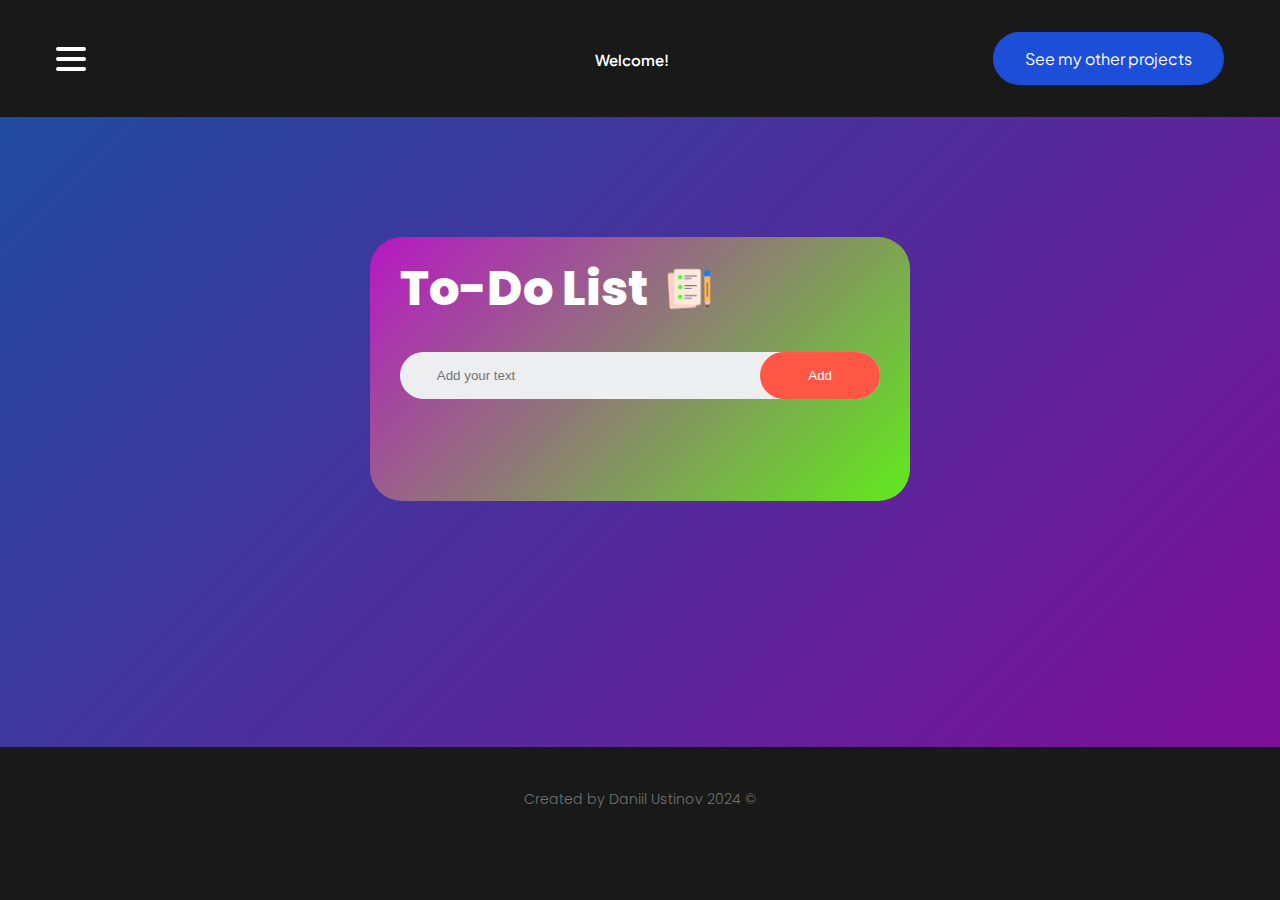
<file: index.html>
<!DOCTYPE html>
<html lang="en">

<head>
    <meta charset="utf-8">
    <meta name="viewport" content="width=device-width, initial-scale=1.0">
    <meta name="description" content="ToDo App">
    <meta name="author" content="Daniil Ustinov">
    <link rel="icon" href="img/checked.png" type="image/x-icon">
    <link rel="stylesheet" href="css/style.css">
    <link rel="preconnect" href="https://fonts.googleapis.com">
    <link rel="preconnect" href="https://fonts.gstatic.com" crossorigin>
    <link
        href="https://fonts.googleapis.com/css2?family=Plus+Jakarta+Sans:ital,wght@0,200..800;1,200..800&family=Poppins:ital,wght@0,100;0,200;0,300;0,400;0,500;0,600;0,700;0,800;0,900;1,100;1,200;1,300;1,400;1,500;1,600;1,700;1,800;1,900&display=swap"
        rel="stylesheet">
    <title>ToDo App</title>
</head>

<body>
    <header>
        <div class="header-container">
            <nav class="header-nav">

                <div class="title">
                    <div class="burger-menu" onclick="toggleMenu()">
                        <div class="burger-line"></div>
                        <div class="burger-line"></div>
                        <div class="burger-line"></div>
                    </div>
                    <div class="dropdown-menu">
                        <a href="index.html">English</a>
                        <a href="html/rus-index.html">Русский</a>
                    </div>
                </div>

                <ul class="nav-links">
                    <li class="link">
                        <p>Welcome!</p>
                    </li>
                </ul>

                <a class="btn-nav" href="https://github.com/acuraels?tab=repositories">See my other projects</a>
            </nav>
        </div>
    </header>

    <main>
        <div class="main-container">
            <div class="todo-app">
                <div class="title">
                    <h1>To-Do List</h1>
                    <img src="img/icon.png" alt="Icon">
                </div>

                <div class="row">
                    <input type="text" class="input-box" placeholder="Add your text">
                    <button class="input-btn" onclick="addTask()">Add</button>
                </div>

                <ul class="list-container">
                </ul>
            </div>
        </div>
    </main>

    <footer>
        <div class="footer-container">
            <p class="copyright-text">Created by Daniil Ustinov 2024 ©</p>
        </div>
    </footer>

    <script src="js/app.js"></script>
</body>

</html>
</file>
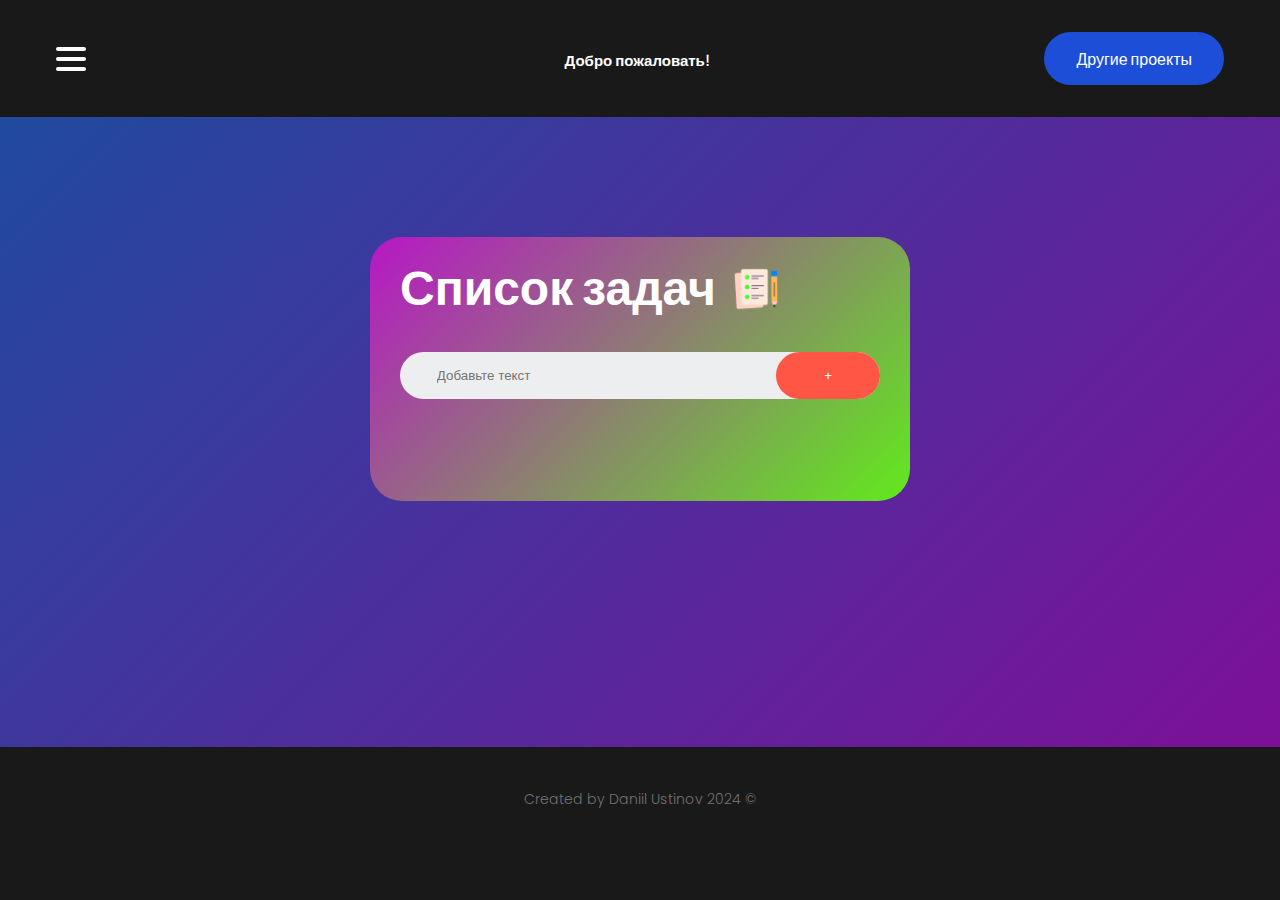
<file: html/rus-index.html>
<!DOCTYPE html>
<html lang="ru">

<head>
    <meta charset="utf-8">
    <meta name="viewport" content="width=device-width, initial-scale=1.0">
    <meta name="description" content="ToDo App">
    <meta name="author" content="Daniil Ustinov">
    <link rel="icon" href="../img/checked.png" type="image/x-icon">
    <link rel="stylesheet" href="../css/style.css">
    <link rel="preconnect" href="https://fonts.googleapis.com">
    <link rel="preconnect" href="https://fonts.gstatic.com" crossorigin>
    <link
        href="https://fonts.googleapis.com/css2?family=Plus+Jakarta+Sans:ital,wght@0,200..800;1,200..800&family=Poppins:ital,wght@0,100;0,200;0,300;0,400;0,500;0,600;0,700;0,800;0,900;1,100;1,200;1,300;1,400;1,500;1,600;1,700;1,800;1,900&display=swap"
        rel="stylesheet">
    <title>Приложение ToDo</title>
</head>

<body>
    <header>
        <div class="header-container">
            <nav class="header-nav">

                <div class="title">
                    <div class="burger-menu" onclick="toggleMenu()">
                        <div class="burger-line"></div>
                        <div class="burger-line"></div>
                        <div class="burger-line"></div>
                    </div>
                    <div class="dropdown-menu">
                        <a href="../index.html">English</a>
                        <a href="rus-index.html">Русский</a>
                    </div>
                </div>

                <ul class="nav-links">
                    <li class="link">
                        <p class="link-rus">Добро пожаловать!</p>
                    </li>
                </ul>

                <a class="btn-nav" href=https://github.com/acuraels?tab=repositories">Другие проекты</a>
            </nav>
        </div>
    </header>

    <main>
        <div class="main-container">
            <div class="todo-app">
                <div class="title">
                    <h1 class="title-rus">Список задач</h2>
                        <img class="img-rus" src="../img/icon.png" alt=" Icon">
                </div>

                <div class="row">
                    <input type="text" class="input-box" placeholder="Добавьте текст">
                    <button class="input-btn" onclick="addTask()">+</button>
                </div>

                <ul class="list-container">
                </ul>
            </div>
        </div>
    </main>

    <footer>
        <div class="footer-container">
            <p class="copyright-text">Created by Daniil Ustinov 2024 ©</p>
        </div>
    </footer>

    <script src="../js/app.js"></script>
</body>

</html>
</file>
<file: css/style.css>
/* Общие стили*/

html {
    scroll-behavior: smooth;
}

* {
    margin: 0;
    padding: 0;
    outline: none;
    box-sizing: border-box;
}

img {
    display: flex;
}

a {
    text-decoration: none;
}

body {
    font-family: "Poppins", sans-serif;
    background-color: #191919;

}

header {
    width: 100%;
    margin: 0 auto;
}

.header-container {
    background-color: #191919;
    font-family: "Plus Jakarta Sans", sans-serif;
    width: 100%;
    margin: 0 auto;
    padding: 0 1rem;
}

nav {
    max-width: 75rem;
    margin: auto;
    display: flex;
    justify-content: space-between;
    align-items: center;
    gap: 2rem;

    padding: 2rem 1rem;
}

/* Стили для бургер-кнопки */
.burger-menu {
    position: relative;
    cursor: pointer;
    display: flex;
    flex-direction: column;
    justify-content: space-between;
    width: 30px;
    height: 24px;
}

.burger-line {
    width: 100%;
    height: 4px;
    background-color: #fff;
    border-radius: 2px;
}

/* Скрытое меню */
.dropdown-menu {
    display: none;
    position: absolute;
    top: 5.5rem;
    background-color: #fff;
    border: 1px solid #ccc;
    border-radius: 8px;
    z-index: 100;

    padding: 0.5rem 1rem;
}

.dropdown-menu a {
    display: block;
    text-decoration: none;
    border-radius: 8px;
    color: #000;
    font-size: 1rem;

    padding: 0.5rem 1rem;
}

.dropdown-menu a:hover {
    background-color: #ddd;
}

.dropdown-menu a:active {
    background-color: #b2b2b2;
}

.nav-links {
    display: flex;
    list-style: none;
    align-items: center;
    gap: 3rem;
}

.link p {
    position: relative;
    padding-bottom: 0.75rem;
    color: #fff;

    font-weight: 600;
    font-size: 0.9375rem;

    padding-top: 0.85rem;
    padding-left: 11.5rem;
}

.link-rus {
    padding-left: 9rem !important;
}

.link a::after {
    content: "";
    position: absolute;
    height: 2px;
    width: 0;
    bottom: 0;
    left: 0;
    background-color: #1d4ed8;
    transition: all 0.3s ease;
}

.link a:hover::after {
    width: 70%;
}

.btn-nav {
    padding: 1rem 2rem;
    font-size: 1rem;
    color: #fff;
    background-color: #1d4ed8;
    border-radius: 2rem;
    cursor: pointer;
    transition: all 0.3s ease;
}

.btn-nav:hover {
    background-color: #5a77c8;
}

.btn-nav:active {
    background-color: #092675;
}

main {
    background: linear-gradient(135deg, #204a9f, #7d1099);
}

.main-container {
    display: flex;
    flex-direction: column;
    min-height: 70vh;
}

.todo-app {
    width: 100%;
    max-width: 33.75rem;
    background: #fff;
    border-radius: 2rem;
    background: linear-gradient(-45deg, #61ea1c, #b717c5);


    margin: 120px auto 20px;
    padding: 20px 30px 70px;
}

.todo-app h1 {
    font-weight: 800;
    font-size: 3rem;
    line-height: 3.9375rem;
    color: #fff;
    -webkit-background-clip: text;
    background-clip: text;

    margin-bottom: 2rem;
}

.todo-app img {
    width: 3rem;
    height: 3rem;

    margin-left: 1rem;
    margin-top: 0.5rem;
}

.title {
    display: flex;
}

.row {
    display: flex;
    align-items: center;
    justify-content: space-between;
    background: #edeef0;
    border-radius: 1.5rem;

    padding-left: 1.5rem;
    margin-bottom: 2rem;
}

.input-box {
    width: 75%;
    border: none;
    outline: none;
    background: transparent;
    font-weight: 1rem;

    padding: 0.8rem;
}

.row button {
    border: none;
    outline: none;
    background: transparent;
    cursor: pointer;
    border-radius: 2.5rem;
    background: #ff5645;
    color: #fff;

    padding: 1rem 3rem;
}

.row button:hover {
    background: #e86d64 !important;
    transition: all 0.3s ease;
}

.row button:active {
    background: #fa1201 !important;
    transition: all 0.3s ease;
}

.todo-app ul li {
    list-style: none;
    font-size: 1rem;
    user-select: none;
    cursor: pointer;
    color: #ffffff;
    position: relative;

    padding: 12px 40px 12px 50px;
}

.todo-app ul li::before {
    content: "";
    position: absolute;
    height: 24px;
    width: 24px;
    border-radius: 50%;
    background-image: url(../img/unchecked.png);
    background-size: cover;
    background-position: center;
    color: #fff;

    top: 12px;
    left: 8px;
}

.delete-btn {
    position: absolute;
    right: 10px;
    top: 50%;
    transform: translateY(-50%);
    background-color: transparent;
    border: none;
    color: #ff5645;
    font-size: 2rem;
    cursor: pointer;
    opacity: 0.6;
    transition: opacity 0.3s ease;
}

.delete-btn:hover {
    opacity: 1;
}

.todo-app ul li.checked {
    color: #b9b9b9;
    text-decoration: line-through;
}

.todo-app ul li.checked::before {
    background-image: url(../img/checked.png);

}

footer {
    width: 100%;
    margin: 0 auto;
    background-color: #191919;
}

.footer-container {
    text-align: center;
    background-color: #191919;
    padding: 2.65rem;
}

.copyright-text {
    display: flex;
    justify-content: center;
    color: #C5C5C5;
    opacity: 50%;
    font-weight: 300;
    font-size: 0.875rem;
}

@media (min-width: 1024px) {
    .todo-app {
        margin-bottom: 120px;
    }
}

@media (max-width: 1024px) {
    nav {
        flex-direction: column;
        align-items: center;
        gap: 1.5rem;
    }

    .link p {
        padding-left: 0rem;
    }

    .link-rus {
        padding-left: 0rem !important;
    }

    .dropdown-menu {
        left: 7.1rem;
        top: 5rem;
    }
}

@media (max-width: 480px) {

    .btn-nav {
        padding: 0.75rem 1rem;
    }

    .main-container {
        min-height: 76vh;
    }

    .todo-app {
        width: 75vw;

        margin-bottom: 8.5rem;
        margin-top: 8.5rem;
    }

    .todo-app h1 {
        margin-left: 0.9rem;
        font-size: 1.4rem;
    }

    .title-rus {
        font-size: 2rem !important;
    }

    .img-rus {
        margin-top: 2.7rem !important;
    }

    .todo-app img {
        margin-top: 0.7rem;
        width: 2.5rem;
        height: 2.5rem;
    }

    .row {
        width: auto;
    }

    .input-box {
        max-width: 75%;
    }

    .row button {
        padding: 0.8rem 1rem;
        margin-left: -4.5rem;
    }
}
</file>
